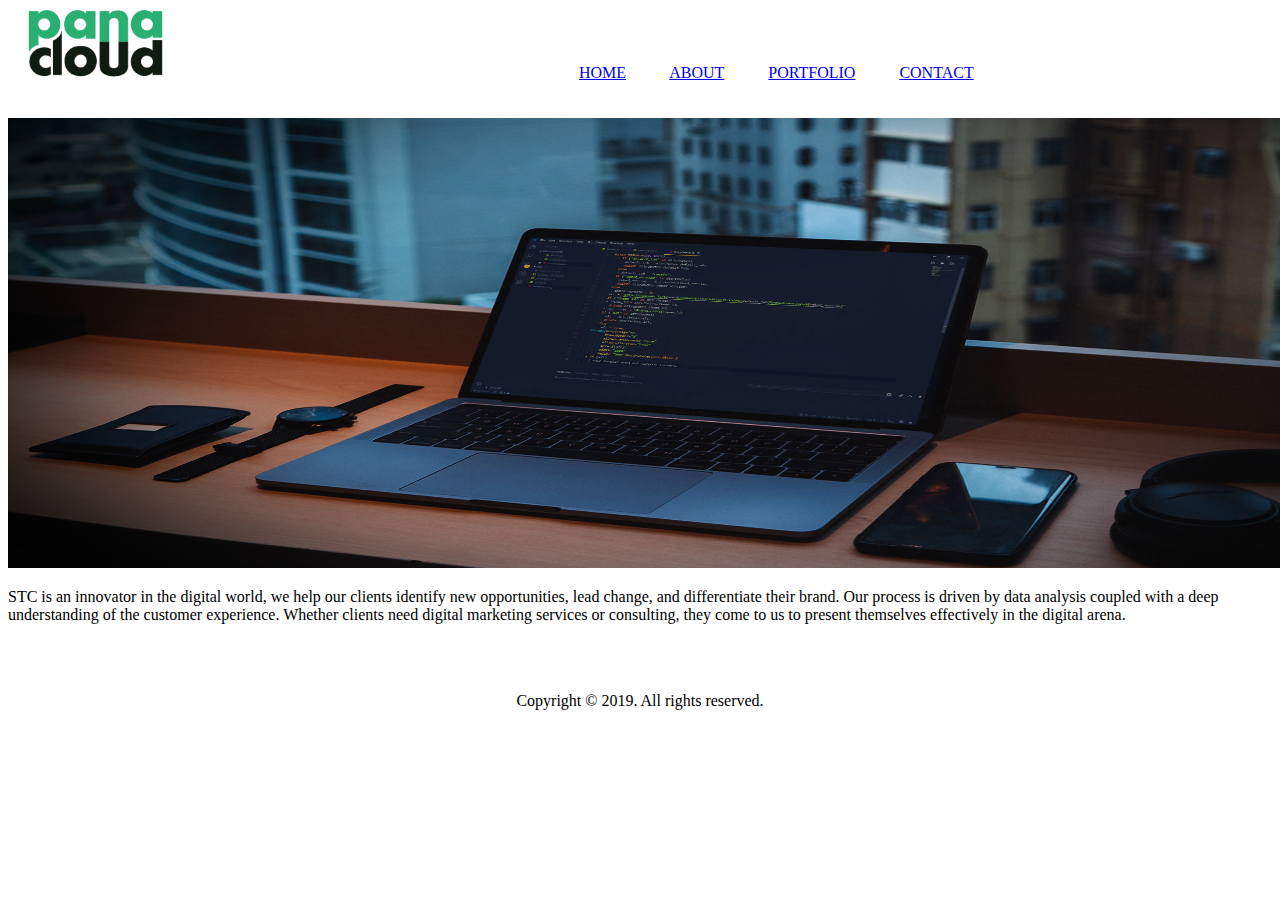
<file: ch_8_Final_Assignment_of_HTML/index.html>
<!DOCTYPE html>
<html lang="en">

<head>
    <meta charset="UTF-8">
    <meta name="viewport" content="width=device-width, initial-scale=1.0">
    <title>Home</title>
</head>

<body>
    <div>
        <span>
            <img src="images/logo.png" alt="pana cloud" height="70px">
        </span>
        <span>
            &nbsp;&nbsp;&nbsp;&nbsp;&nbsp;&nbsp;&nbsp;&nbsp;&nbsp;&nbsp;&nbsp;&nbsp;&nbsp;&nbsp;&nbsp;&nbsp;&nbsp;&nbsp;&nbsp;&nbsp;
            &nbsp;&nbsp;&nbsp;&nbsp;&nbsp;&nbsp;&nbsp;&nbsp;&nbsp;&nbsp;&nbsp;&nbsp;&nbsp;&nbsp;&nbsp;&nbsp;&nbsp;&nbsp;&nbsp;&nbsp;
            &nbsp;&nbsp;&nbsp;&nbsp;&nbsp;&nbsp;&nbsp;&nbsp;&nbsp;&nbsp;&nbsp;&nbsp;&nbsp;&nbsp;&nbsp;&nbsp;&nbsp;&nbsp;&nbsp;&nbsp;
            &nbsp;&nbsp;&nbsp;&nbsp;&nbsp;&nbsp;&nbsp;&nbsp;&nbsp;&nbsp;&nbsp;&nbsp;&nbsp;&nbsp;&nbsp;&nbsp;&nbsp;&nbsp;&nbsp;&nbsp;
            &nbsp;&nbsp;&nbsp;&nbsp;&nbsp;&nbsp;&nbsp;&nbsp;&nbsp;&nbsp;&nbsp;&nbsp;&nbsp;
        </span>
        <span>
            <a href="index.html">HOME</a>&nbsp;&nbsp;&nbsp;&nbsp;&nbsp;&nbsp;&nbsp;&nbsp;&nbsp;&nbsp;
            <a href="pages/about.html">ABOUT</a>&nbsp;&nbsp;&nbsp;&nbsp;&nbsp;&nbsp;&nbsp;&nbsp;&nbsp;&nbsp;
            <a href="pages/portfolio.html">PORTFOLIO</a>&nbsp;&nbsp;&nbsp;&nbsp;&nbsp;&nbsp;&nbsp;&nbsp;&nbsp;&nbsp;
            <a href="pages/contact.html">CONTACT</a>
        </span>
    </div>

    <!--                                                   Content Area                                           -->

    <div>
        <br><br>
        <img src="images/main.jpg" width="1500px" height="450px">
    </div>
    <div>
        <p>
            STC is an innovator in the digital world, we help our clients identify new opportunities, lead change, and differentiate their brand. Our process is driven by data analysis coupled with a deep understanding of the customer experience. Whether clients
            need digital marketing services or consulting, they come to us to present themselves effectively in the digital arena.
        </p>
    </div>

    <!--                                         Footer Area                                -->

    <footer align="center">
        <br><br>
        <p>Copyright &copy; 2019. All rights reserved.</p>
    </footer>
</body>

</html>
</file>
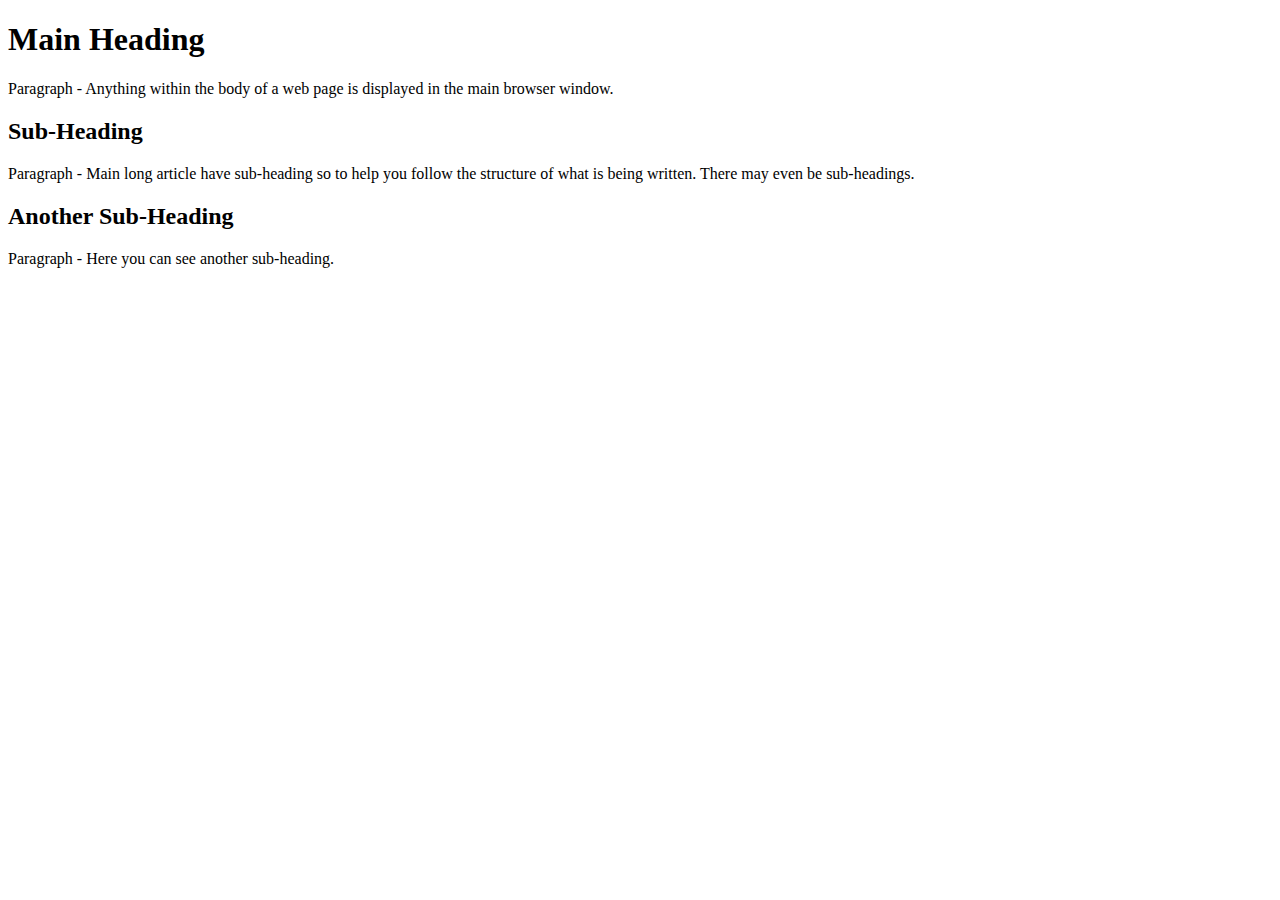
<file: ch_1.html>
<!DOCTYPE html>
<html lang="en">
<head>
    <meta charset="UTF-8">
    <meta name="viewport" content="width=device-width, initial-scale=1.0">
    <title>Chapter 1</title>
</head>
<body>
    <h1> Main Heading</h1>
    <p> Paragraph - Anything within the body of a web page is displayed in the main browser window.</p>
    <h2>Sub-Heading</h2>
    <p>Paragraph - Main long article have sub-heading so to help you follow the structure of what is being written. There
        may even be sub-headings.</p>
    <h2>Another Sub-Heading</h2>
    <p>Paragraph - Here you can see another sub-heading.</p>
</body>
</html>
</file>
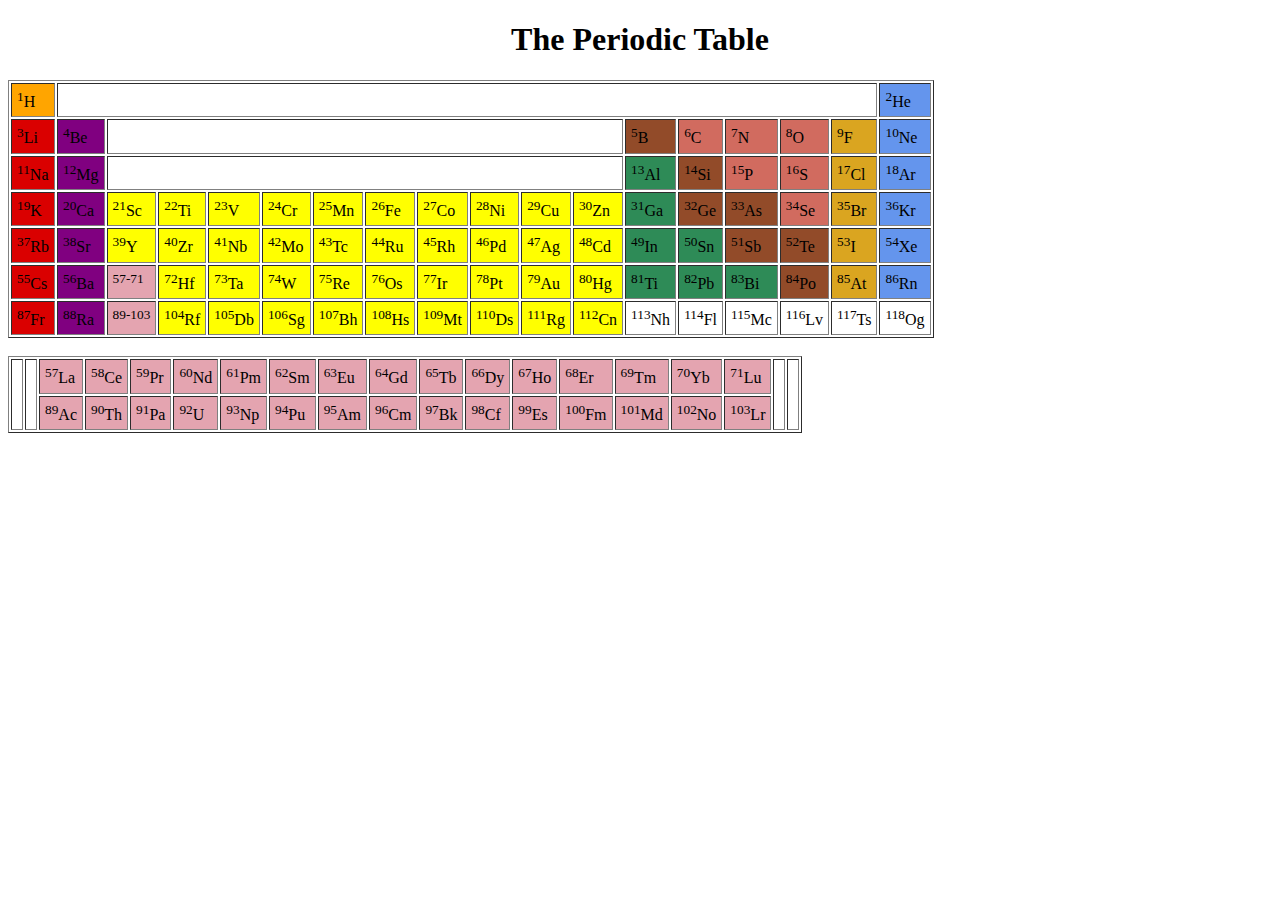
<file: ch_10.html>
<!DOCTYPE html>
<html lang="en">
<head>
    <meta charset="UTF-8">
    <meta name="viewport" content="width=device-width, initial-scale=1.0">
    <title>Assignment 6</title>
</head>
<body>
    <h1 align="center">The Periodic Table</h1>
    <table border="1" cellpadding="5" >
        <tr>
            <td bgcolor="orange"><sup>1</sup>H</td>
            <td colspan="16"></td>
            
            <td bgcolor="#6495ed"><sup>2</sup>He</td>
        </tr>
        <tr>
            <td bgcolor="darkpink"><sup>3</sup>Li</td>
            <td bgcolor="purple"><sup>4</sup>Be</td>
            <td colspan="10"></td>
            
            <td bgcolor="#924b29"><sup>5</sup>B</td>
            <td bgcolor="#d16b5f"><sup>6</sup>C</td>
            <td bgcolor="#d16b5f"><sup>7</sup>N</td>
            <td bgcolor="#d16b5f"><sup>8</sup>O</td>
            <td bgcolor="#daa520"><sup>9</sup>F</td>
            <td bgcolor="#6495ed"><sup>10</sup>Ne</td>
        </tr>
        <tr>
            <td bgcolor="darkpink"><sup>11</sup>Na</td>
            <td bgcolor="purple"><sup>12</sup>Mg</td>
            <td colspan="10"></td>
            
            <td bgcolor="#2e8b57"><sup>13</sup>Al</td>
            <td bgcolor="#924b29"><sup>14</sup>Si</td>
            <td bgcolor="#d16b5f"><sup>15</sup>P</td>
            <td bgcolor="#d16b5f"><sup>16</sup>S</td>
            <td bgcolor="#daa520"><sup>17</sup>Cl</td>
            <td bgcolor="#6495ed"><sup>18</sup>Ar</td>
        </tr>
        <tr>
            <td bgcolor="darkpink"><sup>19</sup>K</td>
            <td bgcolor="purple"><sup>20</sup>Ca</td>
            <td bgcolor="yellow"><sup>21</sup>Sc</td>
            <td bgcolor="yellow"><sup>22</sup>Ti</td>
            <td bgcolor="yellow"><sup>23</sup>V</td>
            <td bgcolor="yellow"><sup>24</sup>Cr</td>
            <td bgcolor="yellow"><sup>25</sup>Mn</td>
            <td bgcolor="yellow"><sup>26</sup>Fe</td>
            <td bgcolor="yellow"><sup>27</sup>Co</td>
            <td bgcolor="yellow"><sup>28</sup>Ni</td>
            <td bgcolor="yellow"><sup>29</sup>Cu</td>
            <td bgcolor="yellow"><sup>30</sup>Zn</td>
            <td bgcolor="#2e8b57"><sup>31</sup>Ga</td>
            <td bgcolor="#924b29"><sup>32</sup>Ge</td>
            <td bgcolor="#924b29"><sup>33</sup>As</td>
            <td bgcolor="#d16b5f"><sup>34</sup>Se</td>
            <td bgcolor="#daa520"><sup>35</sup>Br</td>
            <td bgcolor="#6495ed"><sup>36</sup>Kr</td>
        </tr>
        <tr>
            <td bgcolor="darkpink"><sup>37</sup>Rb</td>
            <td bgcolor="purple"><sup>38</sup>Sr</td>
            <td bgcolor="yellow"><sup>39</sup>Y</td>
            <td bgcolor="yellow"><sup>40</sup>Zr</td>
            <td bgcolor="yellow"><sup>41</sup>Nb</td>
            <td bgcolor="yellow"><sup>42</sup>Mo</td>
            <td bgcolor="yellow"><sup>43</sup>Tc</td>
            <td bgcolor="yellow"><sup>44</sup>Ru</td>
            <td bgcolor="yellow"><sup>45</sup>Rh</td>
            <td bgcolor="yellow"><sup>46</sup>Pd</td>
            <td bgcolor="yellow"><sup>47</sup>Ag</td>
            <td bgcolor="yellow"><sup>48</sup>Cd</td>
            <td bgcolor="#2e8b57"><sup>49</sup>In</td>
            <td bgcolor="#2e8b57"><sup>50</sup>Sn</td>
            <td bgcolor="#924b29"><sup>51</sup>Sb</td>
            <td bgcolor="#924b29"><sup>52</sup>Te</td>
            <td bgcolor="#daa520"><sup>53</sup>I</td>
            <td bgcolor="#6495ed"><sup>54</sup>Xe</td>
        </tr>
        <tr>
            <td bgcolor="darkpink"><sup>55</sup>Cs</td>
            <td bgcolor="purple"><sup>56</sup>Ba</td>
            <td bgcolor="#e4a4b0"><sup>57-71</sup></td>
            <td bgcolor="yellow"><sup>72</sup>Hf</td>
            <td bgcolor="yellow"><sup>73</sup>Ta</td>
            <td bgcolor="yellow"><sup>74</sup>W</td>
            <td bgcolor="yellow"><sup>75</sup>Re</td>
            <td bgcolor="yellow"><sup>76</sup>Os</td>
            <td bgcolor="yellow"><sup>77</sup>Ir</td>
            <td bgcolor="yellow"><sup>78</sup>Pt</td>
            <td bgcolor="yellow"><sup>79</sup>Au</td>
            <td bgcolor="yellow"><sup>80</sup>Hg</td>
            <td bgcolor="#2e8b57"><sup>81</sup>Ti</td>
            <td bgcolor="#2e8b57"><sup>82</sup>Pb</td>
            <td bgcolor="#2e8b57"><sup>83</sup>Bi</td>
            <td bgcolor="#924b29"><sup>84</sup>Po</td>
            <td bgcolor="#daa520"><sup>85</sup>At</td>
            <td bgcolor="#6495ed"><sup>86</sup>Rn</td>
        </tr>
        <tr>
            <td bgcolor="darkpink"><sup>87</sup>Fr</td>
            <td bgcolor="purple"><sup>88</sup>Ra</td>
            <td bgcolor="#e4a4b0"><sup>89-103</sup></td>
            <td bgcolor="yellow"><sup>104</sup>Rf</td>
            <td bgcolor="yellow"><sup>105</sup>Db</td>
            <td bgcolor="yellow"><sup>106</sup>Sg</td>
            <td bgcolor="yellow"><sup>107</sup>Bh</td>
            <td bgcolor="yellow"><sup>108</sup>Hs</td>
            <td bgcolor="yellow"><sup>109</sup>Mt</td>
            <td bgcolor="yellow"><sup>110</sup>Ds</td>
            <td bgcolor="yellow"><sup>111</sup>Rg</td>
            <td bgcolor="yellow"><sup>112</sup>Cn</td>
            <td><sup>113</sup>Nh</td>
            <td><sup>114</sup>Fl</td>
            <td><sup>115</sup>Mc</td>
            <td><sup>116</sup>Lv</td>
            <td><sup>117</sup>Ts</td>
            <td><sup>118</sup>Og</td>
        </tr>
    </table>
    <br/>
    <table border="1" cellpadding="5">
        <tr>
            <td rowspan="2"></td>
            <td rowspan="2"></td>
            <td bgcolor="#e4a4b0"><sup>57</sup>La</td>
            <td bgcolor="#e4a4b0"><sup>58</sup>Ce</td>
            <td bgcolor="#e4a4b0"><sup>59</sup>Pr</td>
            <td bgcolor="#e4a4b0"><sup>60</sup>Nd</td>
            <td bgcolor="#e4a4b0"><sup>61</sup>Pm</td>
            <td bgcolor="#e4a4b0"><sup>62</sup>Sm</td>
            <td bgcolor="#e4a4b0"><sup>63</sup>Eu</td>
            <td bgcolor="#e4a4b0"><sup>64</sup>Gd</td>
            <td bgcolor="#e4a4b0"><sup>65</sup>Tb</td>
            <td bgcolor="#e4a4b0"><sup>66</sup>Dy</td>
            <td bgcolor="#e4a4b0"><sup>67</sup>Ho</td>
            <td bgcolor="#e4a4b0"><sup>68</sup>Er</td>
            <td bgcolor="#e4a4b0"><sup>69</sup>Tm</td>
            <td bgcolor="#e4a4b0"><sup>70</sup>Yb</td>
            <td bgcolor="#e4a4b0"><sup>71</sup>Lu</td>
            <td rowspan="2"></td>
            <td rowspan="2"></td>
        </tr>
        <tr>
            <td bgcolor="#e4a4b0"><sup>89</sup>Ac</td>
            <td bgcolor="#e4a4b0"><sup>90</sup>Th</td>
            <td bgcolor="#e4a4b0"><sup>91</sup>Pa</td>
            <td bgcolor="#e4a4b0"><sup>92</sup>U</td>
            <td bgcolor="#e4a4b0"><sup>93</sup>Np</td>
            <td bgcolor="#e4a4b0"><sup>94</sup>Pu</td>
            <td bgcolor="#e4a4b0"><sup>95</sup>Am</td>
            <td bgcolor="#e4a4b0"><sup>96</sup>Cm</td>
            <td bgcolor="#e4a4b0"><sup>97</sup>Bk</td>
            <td bgcolor="#e4a4b0"><sup>98</sup>Cf</td>
            <td bgcolor="#e4a4b0"><sup>99</sup>Es</td>
            <td bgcolor="#e4a4b0"><sup>100</sup>Fm</td>
            <td bgcolor="#e4a4b0"><sup>101</sup>Md</td>
            <td bgcolor="#e4a4b0"><sup>102</sup>No</td>
            <td bgcolor="#e4a4b0"><sup>103</sup>Lr</td>
            
        </tr>
    </table>
</body>
</html>
</file>
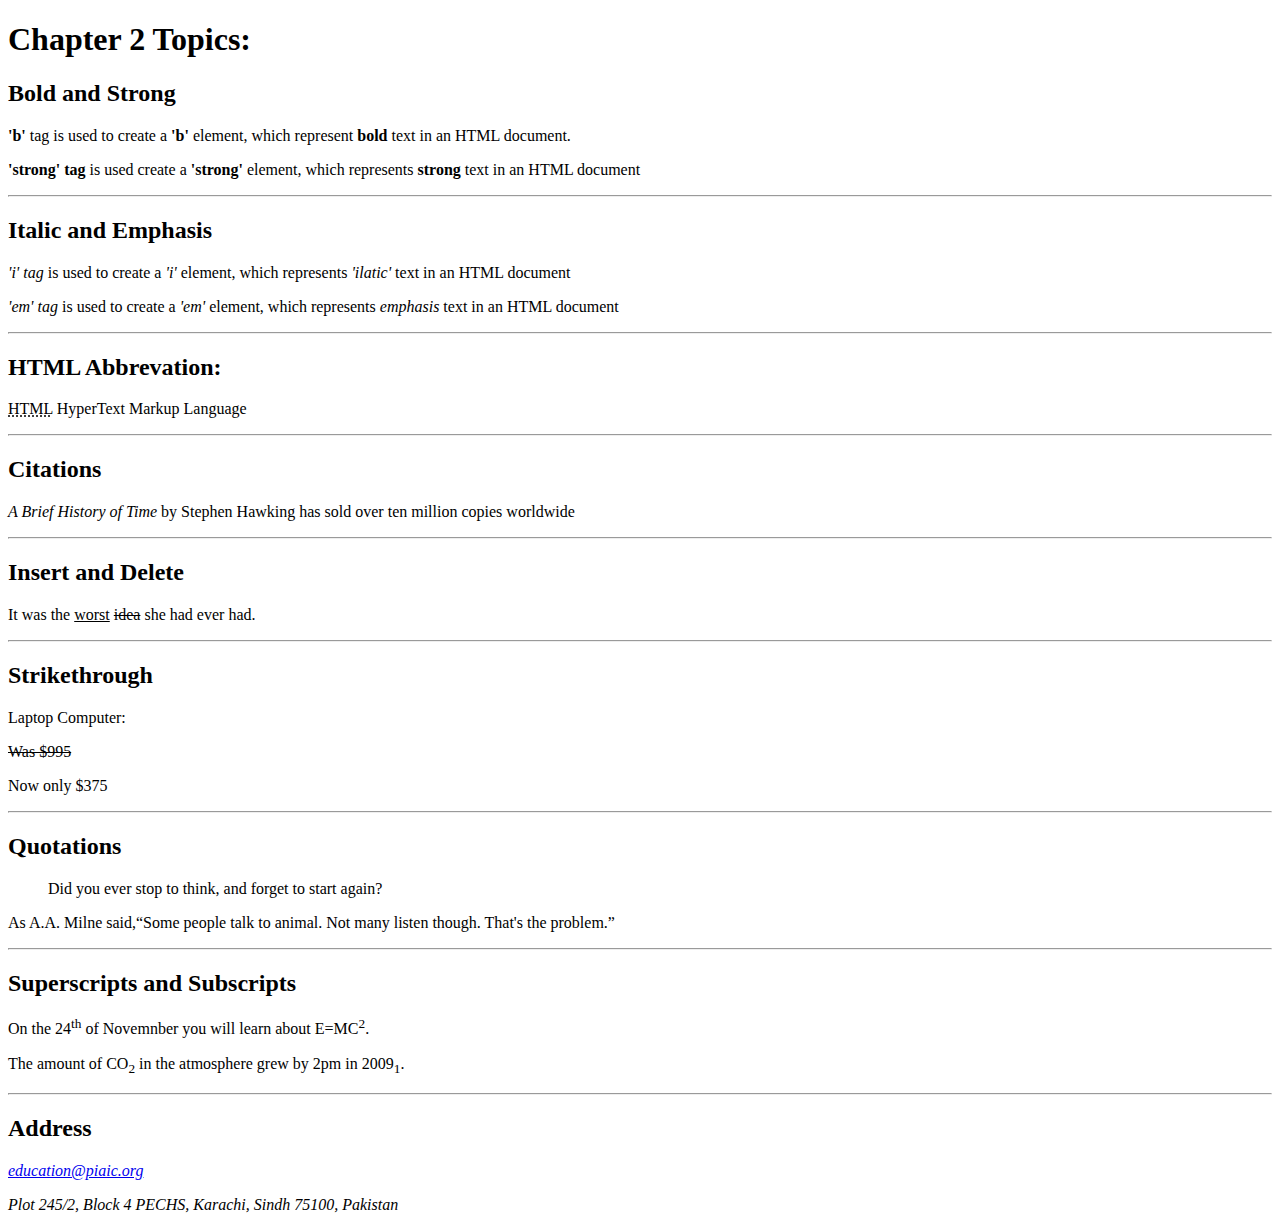
<file: ch_2.html>
<!DOCTYPE html>
<html lang="en">
<head>
    <meta charset="UTF-8">
    <meta name="viewport" content="width=device-width, initial-scale=1.0">
    <title>Document</title>
</head>
<body>
    <h1>Chapter 2 Topics:</h1>
    <h2>Bold and Strong</h2>
    <p><b>'b'</b> tag is used to create a <b>'b'</b> element, which represent <b>bold</b> text in an HTML document. </p>
    <p><strong>'strong' tag</strong> is used create a <strong>'strong'</strong> element, which represents <strong>strong</strong> text in an HTML document</p>
    <hr>
    <h2>Italic and Emphasis</h2>
    <p><i>'i' tag</i> is used to create a <i>'i'</i> element, which represents <i>'ilatic'</i> text in an HTML document</p>
    <p><em>'em' tag</em> is used to create a <em>'em'</em> element, which represents <em>emphasis</em> text in an HTML document</p>
    <hr>
    <h2>HTML Abbrevation:</h2>
    <p><abbr title="HyperText Markup Language">HTML</abbr> HyperText Markup Language</p>
    <hr>
    <h2>Citations</h2>
    <p><cite>A Brief History of Time</cite> by Stephen Hawking has sold over ten million copies worldwide</p>
    <hr>
    <h2>Insert and Delete</h2>
    <p>It was the <ins>worst</ins> <del>idea</del> she had ever had.</p>
    <hr>
    <h2>Strikethrough</h2>
    <p>Laptop Computer:</p>
    <p><s>Was $995</s></p>
    <p>Now only $375</p>
    <hr>
    <h2>Quotations</h2>
    <blockquote><p>Did you ever stop to think, and forget to start again?</p></blockquote>
    <p>As A.A. Milne said,<q>Some people talk to animal. Not many listen though. That's the problem.</q></p>
    <hr>
    <h2>Superscripts and Subscripts</h2>
    <p>On the 24<sup>th</sup> of Novemnber you will learn about E=MC<sup>2</sup>.</p>
    <p>The amount of CO<sub>2</sub> in the atmosphere grew by 2pm in 2009<sub>1</sub>.</p>
    <hr>
    <h2>Address</h2>
    <address><a href="mailto:education@piaic.org">education@piaic.org</a>
    <p>Plot 245/2, Block 4 PECHS, Karachi, Sindh 75100, Pakistan</p>
    </address> 
</body>
</html>
</file>
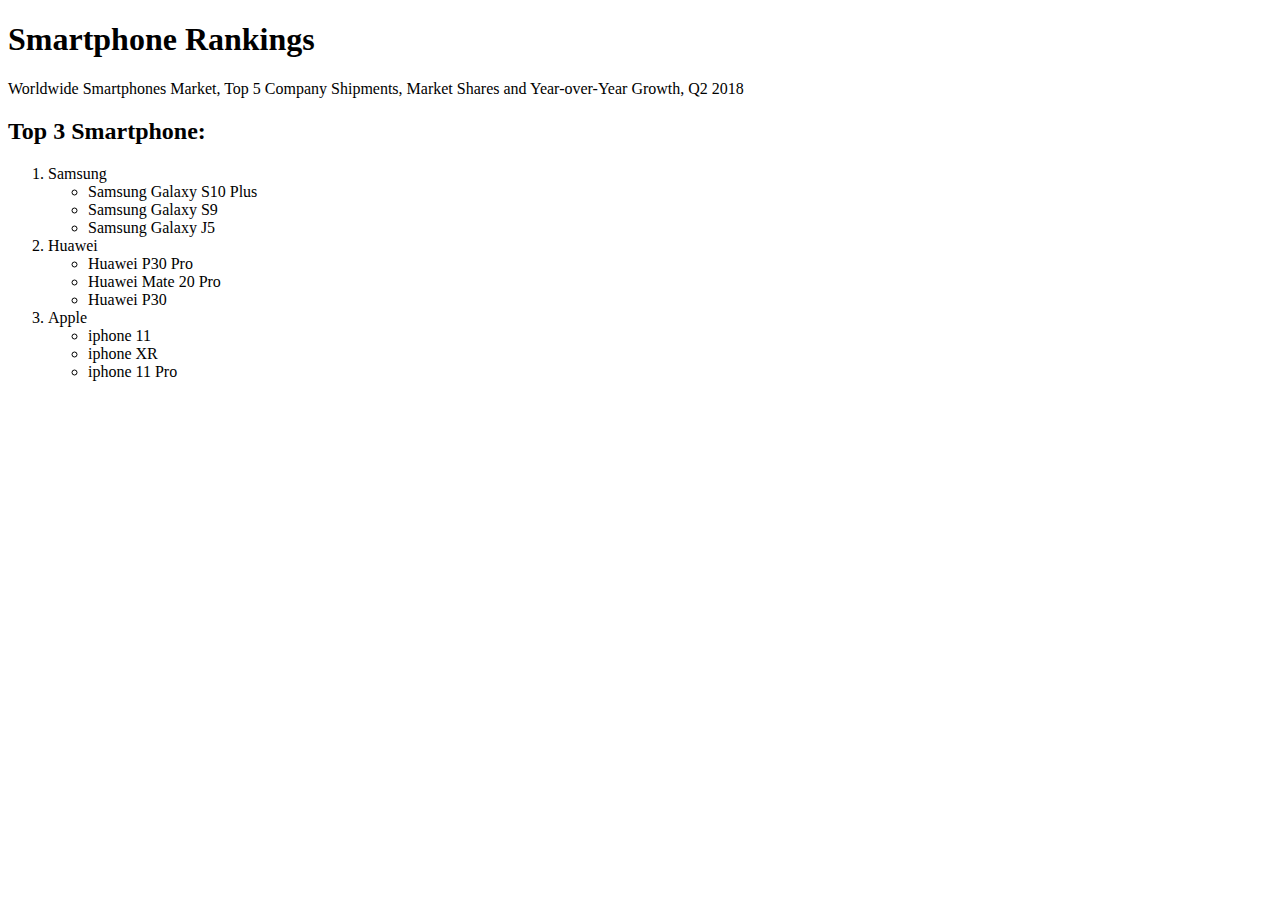
<file: ch_3.html>
<!DOCTYPE html>
<html lang="en">
<head>
    <meta charset="UTF-8">
    <meta name="viewport" content="width=device-width, initial-scale=1.0">
    <title>ch_3</title>
</head>
<body>
    <h1>Smartphone Rankings</h1>
    <p>Worldwide Smartphones Market, Top 5 Company Shipments, Market Shares and Year-over-Year Growth, Q2 2018</p>
    <h2>Top 3 Smartphone:</h2>
    <ol>
        <li>Samsung</li>
        <ul>
            <li>Samsung Galaxy S10 Plus</li>
            <li>Samsung Galaxy S9</li>
            <li>Samsung Galaxy J5</li>
        </ul>
        <li>Huawei</li>
        <ul>
            <li>Huawei P30 Pro</li>
            <li>Huawei Mate 20 Pro</li>
            <li>Huawei P30</li>
        </ul>
        <li>Apple</li>
        <ul>
            <li>iphone 11</li>
            <li>iphone XR</li>
            <li>iphone 11 Pro</li>
        </ul>
    </ol>
</body>
</html>
</file>
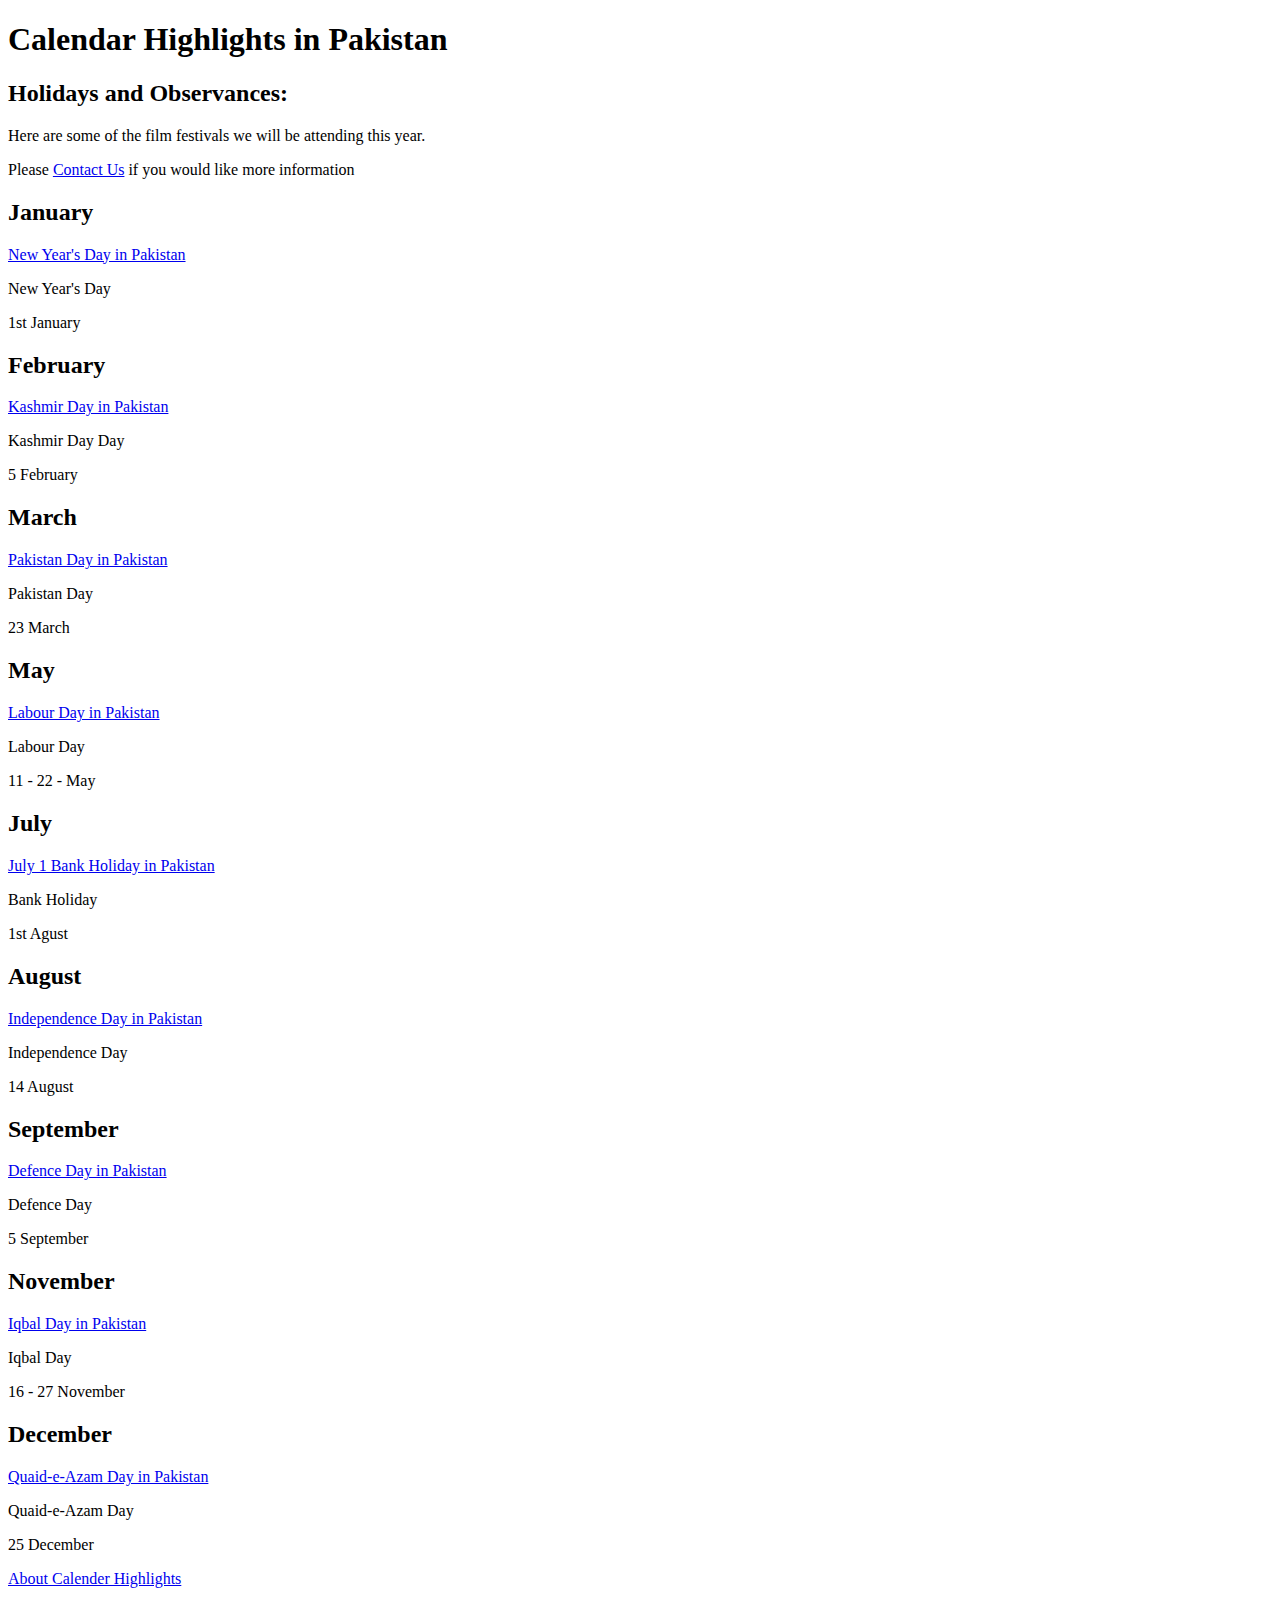
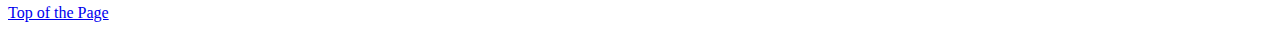
<file: ch_4.html>
<!DOCTYPE html>
<html lang="en">
<head>
    <meta charset="UTF-8">
    <meta name="viewport" content="width=device-width, initial-scale=1.0">
    <title>ch_4 (a)</title>
</head>
<body>
    <h1 id="top">Calendar Highlights in Pakistan</h1>
    <h2>Holidays and Observances:</h2>
    <p>Here are some of the film festivals we will be attending this year.</p>
    <p>Please <a href="cont_ass_4.html" target="_blank">Contact Us</a> if you would like more information</p>

    <h2>January</h2>
    <p><a href="https://www.timeanddate.com/holidays/pakistan/new-year-day" target="_blank">New Year's Day in Pakistan</a></p>
    <p>New Year's Day</p>
    <p>1st January</p>

    <h2>February</h2>
    <p><a href="https://www.timeanddate.com/holidays/pakistan/kashmir-day" target="_blank">Kashmir Day in Pakistan</a></p>
    <p>Kashmir Day Day</p>
    <p>5 February</p>

    <h2>March</h2>
    <p><a href="https://en.wikipedia.org/wiki/Pakistan_Day" target="_blank">Pakistan Day in Pakistan</a></p>
    <p>Pakistan Day</p>
    <p>23 March</p>

    <h2>May</h2>
    <p><a href="https://www.timeanddate.com/holidays/pakistan/labour-day" target="_blank">Labour Day in Pakistan</a></p>
    <p>Labour Day</p>
    <p>11 - 22 - May</p>

    <h2>July</h2>
    <p><a href="https://www.officeholidays.com/holidays/pakistan/pakistan-bank-holiday" target="_blank">July 1 Bank Holiday in Pakistan</a></p>
    <p>Bank Holiday</p>
    <p>1st Agust</p>

    <h2>August</h2>
    <p><a href="https://en.wikipedia.org/wiki/Independence_Day_(Pakistan)" target="_blank">Independence Day in Pakistan</a></p>
    <p>Independence Day</p>
    <p>14 August</p>

    <h2>September</h2>
    <p><a href="https://en.wikipedia.org/wiki/Defence_Day" target="_blank">Defence Day in Pakistan</a></p>
    <p>Defence Day</p>
    <p>5 September</p>

    <h2>November</h2>
    <p><a href="https://en.wikipedia.org/wiki/Iqbal_Day" target="_blank">Iqbal Day in Pakistan</a></p>
    <p>Iqbal Day</p>
    <p>16 - 27 November</p>

    <h2>December</h2>
    <p><a href="https://en.wikipedia.org/wiki/Jinnah%27s_Birthday" target="_blank">Quaid-e-Azam Day in Pakistan</a></p>
    <p>Quaid-e-Azam Day</p>
    <p>25 December</p>

    <p><a href="about_ass4.html"> About Calender Highlights</a></p>
    <p> <a href="#top">Top of the Page</a></p>
</body>
</html>
</file>
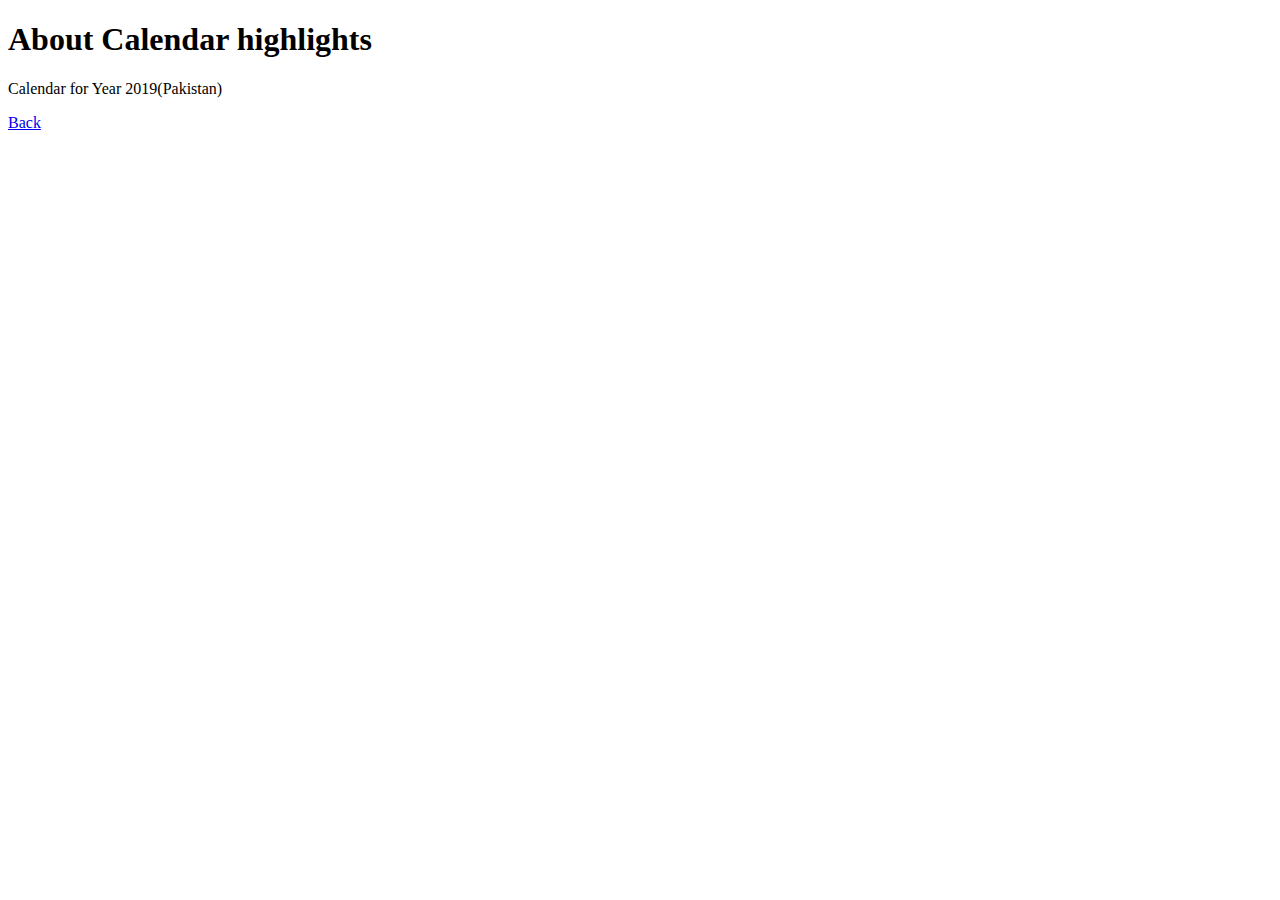
<file: ch_4b.html>
<!DOCTYPE html>
<html lang="en">
<head>
    <meta charset="UTF-8">
    <meta name="viewport" content="width=device-width, initial-scale=1.0">
    <title>Document</title>
</head>
<body>
    <h1>About Calendar highlights</h1>
	<p>Calendar for Year 2019(Pakistan)</p>
    <li><a href="./ch_4.html">Back</a></li>
    
</body>
</html>
</file>
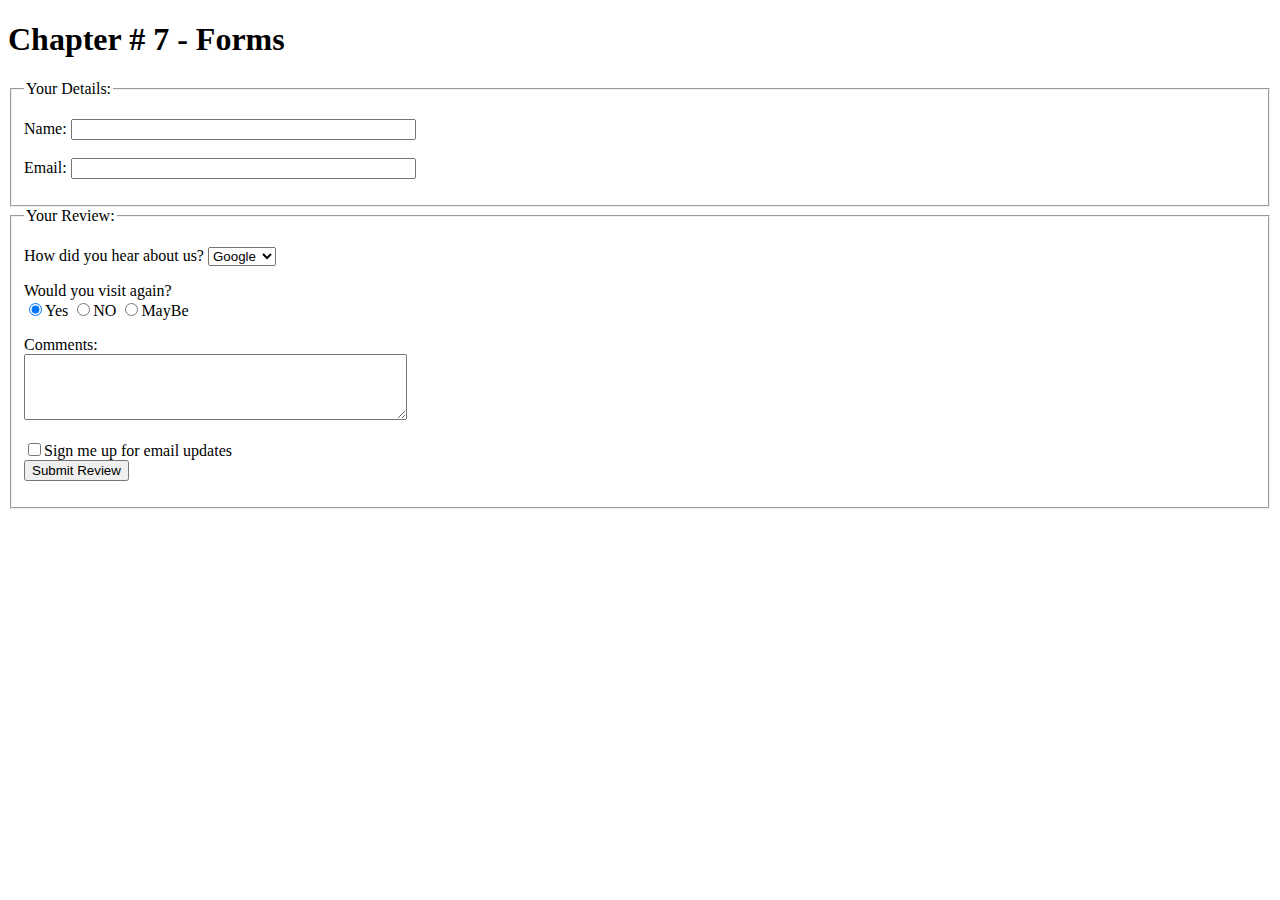
<file: ch_7.html>
<!DOCTYPE html>
<html lang="en">

<head>
    <meta charset="UTF-8">
    <meta name="viewport" content="width=device-width, initial-scale=1.0">
    <title>Assignment 7</title>
</head>

<body>
    <h1>Chapter # 7 - Forms</h1>
    <form method="post" action="thanks.html">
        <fieldset>
            <legend>Your Details:</legend>
            <p>
                Name:
                <input type="text" name="Username" size="40" maxlength="20" required>
                <br>
                <br>Email:
                <input type="email" name="Email" size="40" maxlength="30" required>
            </p>
        </fieldset>
        <fieldset>
            <legend>Your Review:</legend>
            <p>
                How did you hear about us?
                <select name="Source">
                    <option value="Google">Google</option>
                    <option value="FireFox">FireFox</option>
                    <option value="Edge">Edge</option>
                </select>
            </p>
            <p>
                Would you visit again?
                <br>
                <label>
                    <input type="radio" name="Choice" value="Yes" checked>Yes
                </label>
                <label>
                    <input type="radio" name="Choice" value="No">NO
                </label>
                <label>
                    <input type="radio" name="Choice" value="MayBe">MayBe
                </label>
            </p>
            <p>
                Comments:
                <br>
                <textarea cols="45" rows="4" required></textarea>
            </p>
            <p>
                <input type="checkbox">Sign me up for email updates
                <br>
                <input type="submit" value="Submit Review">
            </p>
        </fieldset>
    </form>
</body>

</html>
</file>
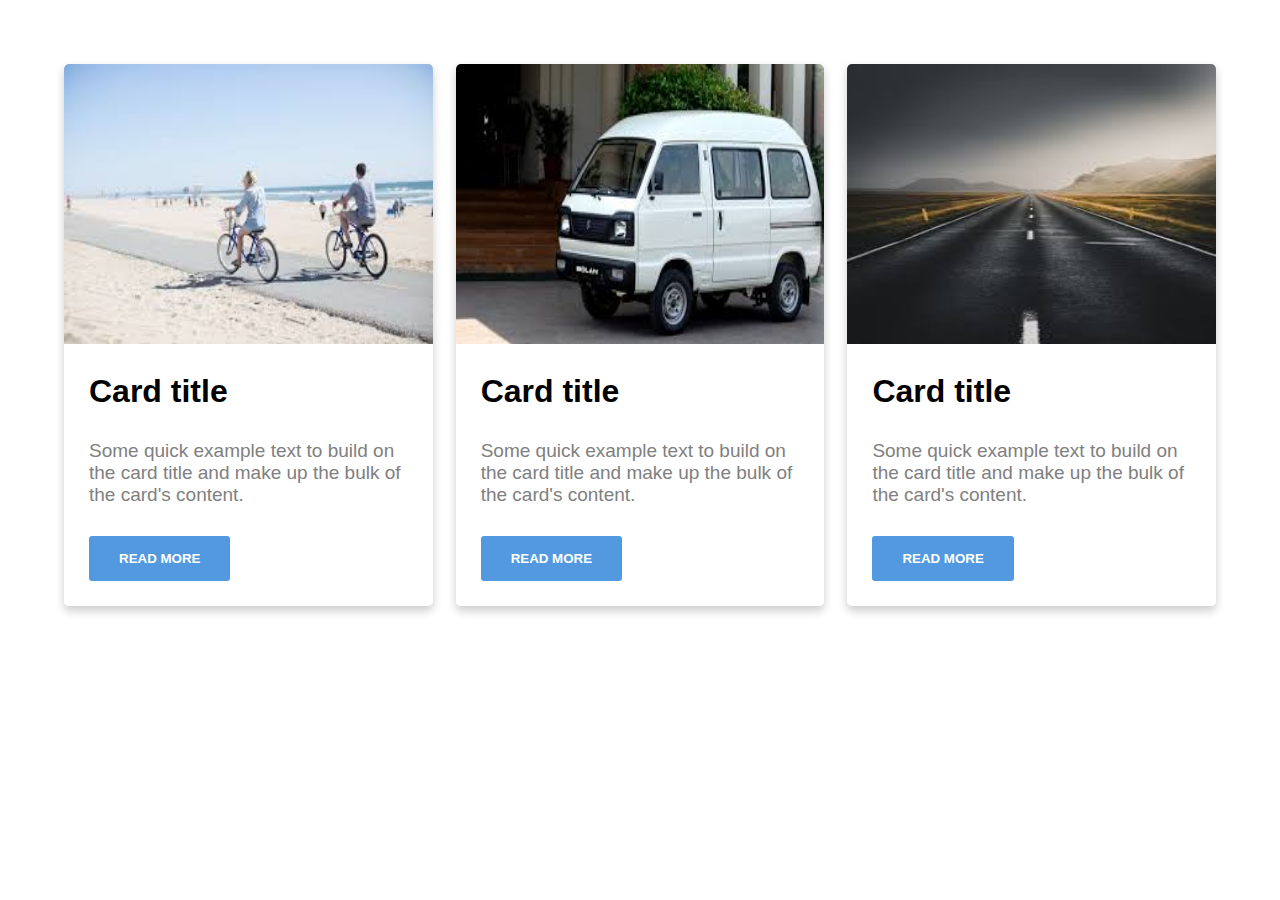
<file: ch_13/ch_13.html>
<!DOCTYPE html>
<html lang="en">

<head>
    <meta charset="UTF-8">
    <meta name="viewport" content="width=device-width, initial-scale=1.0">
    <link rel="stylesheet" href="style.css">
    <title>CSS Assignment</title>
</head>

<body>
    <div class="maindiv">
        <div class="l-div">
            <img class="pic" src="1.jpg">
            <div class="inner">
                <h1>
                    Card title
                </h1>
                <p>
                    Some quick example text to build on the card title and make up the bulk of the card's content.
                </p>
                <button class="btn">
                    <strong>Read More</strong>
                </button>
            </div>
        </div>
        <div class="m-div">
            <img class="pic" src="2.jpg">
            <div class="inner">
                <h1>
                    Card title
                </h1>
                <p>
                    Some quick example text to build on the card title and make up the bulk of the card's content.
                </p>
                <button class="btn">
                    <strong>Read More</strong>
                </button>
            </div>
        </div>
        <div class="r-div">
            <img class="pic" src="3.jpg">
            <div class="inner">
                <h1>
                    Card title
                </h1>
                <p>
                    Some quick example text to build on the card title and make up the bulk of the card's content.
                </p>
                <button class="btn">
                    <strong>Read More</strong>
                </button>
            </div>
        </div>
    </div>
</body>

</html>
</file>
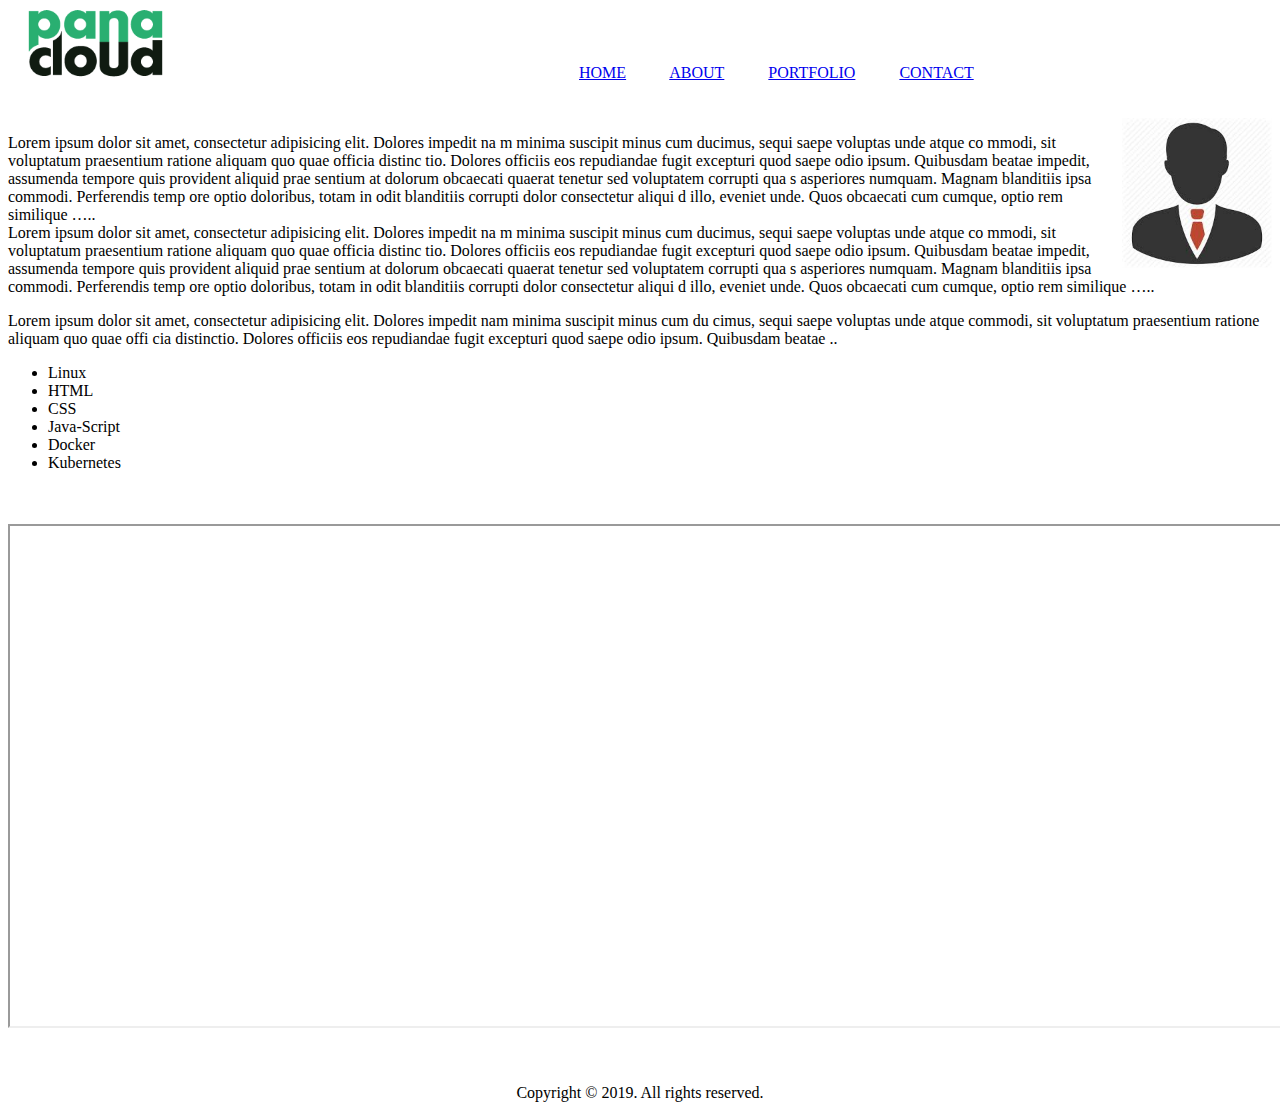
<file: ch_8_Final_Assignment_of_HTML/pages/about.html>
<!DOCTYPE html>
<html lang="en">

<head>
    <meta charset="UTF-8">
    <meta name="viewport" content="width=device-width, initial-scale=1.0">
    <title>About</title>
</head>

<body>
    <div>
        <span>
            <img src="../images/logo.png" alt="pana cloud" height="70px">
        </span>
        <span>
            &nbsp;&nbsp;&nbsp;&nbsp;&nbsp;&nbsp;&nbsp;&nbsp;&nbsp;&nbsp;&nbsp;&nbsp;&nbsp;&nbsp;&nbsp;&nbsp;&nbsp;&nbsp;&nbsp;&nbsp;
            &nbsp;&nbsp;&nbsp;&nbsp;&nbsp;&nbsp;&nbsp;&nbsp;&nbsp;&nbsp;&nbsp;&nbsp;&nbsp;&nbsp;&nbsp;&nbsp;&nbsp;&nbsp;&nbsp;&nbsp;
            &nbsp;&nbsp;&nbsp;&nbsp;&nbsp;&nbsp;&nbsp;&nbsp;&nbsp;&nbsp;&nbsp;&nbsp;&nbsp;&nbsp;&nbsp;&nbsp;&nbsp;&nbsp;&nbsp;&nbsp;
            &nbsp;&nbsp;&nbsp;&nbsp;&nbsp;&nbsp;&nbsp;&nbsp;&nbsp;&nbsp;&nbsp;&nbsp;&nbsp;&nbsp;&nbsp;&nbsp;&nbsp;&nbsp;&nbsp;&nbsp;
            &nbsp;&nbsp;&nbsp;&nbsp;&nbsp;&nbsp;&nbsp;&nbsp;&nbsp;&nbsp;&nbsp;&nbsp;&nbsp;
        </span>
        <span>
            <a href="../index.html">HOME</a>&nbsp;&nbsp;&nbsp;&nbsp;&nbsp;&nbsp;&nbsp;&nbsp;&nbsp;&nbsp;
            <a href="about.html">ABOUT</a>&nbsp;&nbsp;&nbsp;&nbsp;&nbsp;&nbsp;&nbsp;&nbsp;&nbsp;&nbsp;
            <a href="portfolio.html">PORTFOLIO</a>&nbsp;&nbsp;&nbsp;&nbsp;&nbsp;&nbsp;&nbsp;&nbsp;&nbsp;&nbsp;
            <a href="contact.html">CONTACT</a>
        </span>
    </div>

    <!--                                                   Content Area                                           -->

    <div>
        <br><br>
        <img src="../images/profile.jfif" alt="profile img" width="150" height="150" align="right">
        <p>
            Lorem ipsum dolor sit amet, consectetur adipisicing elit. Dolores impedit na m minima suscipit minus cum ducimus, sequi saepe voluptas unde atque co mmodi, sit voluptatum praesentium ratione aliquam quo quae officia distinc tio. Dolores officiis eos repudiandae
            fugit excepturi quod saepe odio ipsum. Quibusdam beatae impedit, assumenda tempore quis provident aliquid prae sentium at dolorum obcaecati quaerat tenetur sed voluptatem corrupti qua s asperiores numquam. Magnam blanditiis ipsa commodi. Perferendis
            temp ore optio doloribus, totam in odit blanditiis corrupti dolor consectetur aliqui d illo, eveniet unde. Quos obcaecati cum cumque, optio rem similique …..
            <br> Lorem ipsum dolor sit amet, consectetur adipisicing elit. Dolores impedit na m minima suscipit minus cum ducimus, sequi saepe voluptas unde atque co mmodi, sit voluptatum praesentium ratione aliquam quo quae officia distinc tio. Dolores
            officiis eos repudiandae fugit excepturi quod saepe odio ipsum. Quibusdam beatae impedit, assumenda tempore quis provident aliquid prae sentium at dolorum obcaecati quaerat tenetur sed voluptatem corrupti qua s asperiores numquam. Magnam blanditiis
            ipsa commodi. Perferendis temp ore optio doloribus, totam in odit blanditiis corrupti dolor consectetur aliqui d illo, eveniet unde. Quos obcaecati cum cumque, optio rem similique …..
        </p>
        <p>
            Lorem ipsum dolor sit amet, consectetur adipisicing elit. Dolores impedit nam minima suscipit minus cum du cimus, sequi saepe voluptas unde atque commodi, sit voluptatum praesentium ratione aliquam quo quae offi cia distinctio. Dolores officiis eos repudiandae
            fugit excepturi quod saepe odio ipsum. Quibusdam beatae ..
        </p>
        <ul>
            <li>Linux</li>
            <li>HTML</li>
            <li>CSS</li>
            <li>Java-Script</li>
            <li>Docker</li>
            <li>Kubernetes</li>
        </ul>
    </div>
    <br><br>
    <iframe src="https://youtu.be/bWPMSSsVdPk" height="500" width="1500"></iframe>

    <!--                                         Footer Area                                -->

    <footer align="center">
        <br><br>
        <p>Copyright &copy; 2019. All rights reserved.</p>
    </footer>
</body>

</html>
</file>
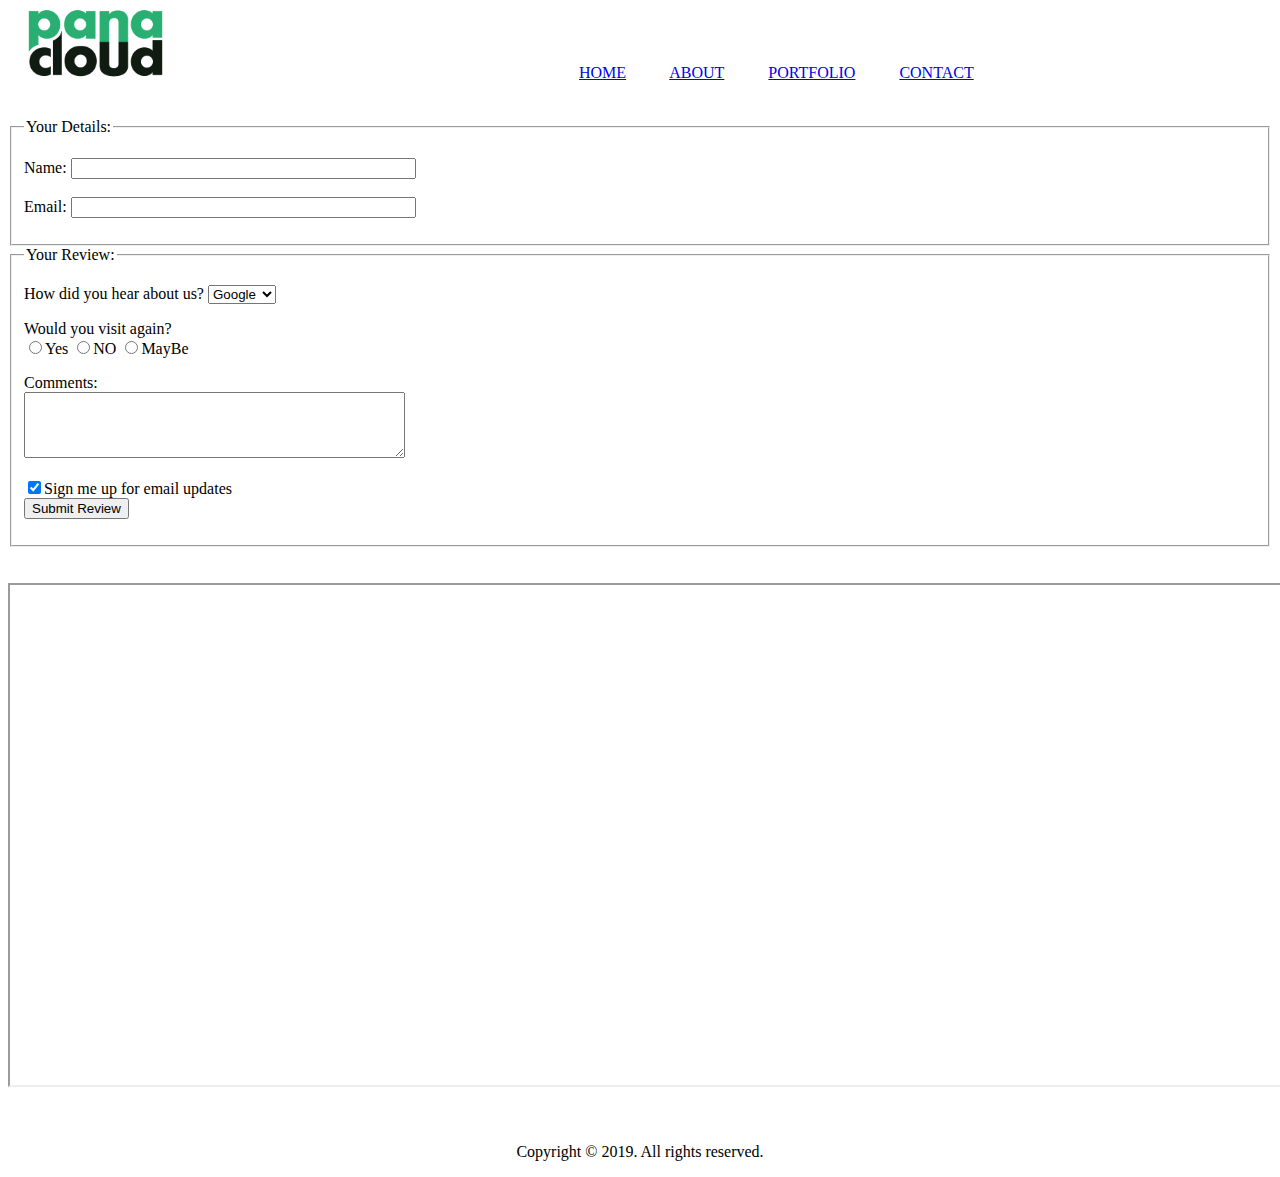
<file: ch_8_Final_Assignment_of_HTML/pages/contact.html>
<!DOCTYPE html>
<html lang="en">

<head>
    <meta charset="UTF-8">
    <meta name="viewport" content="width=device-width, initial-scale=1.0">
    <title>Contact</title>
</head>

<body>
    <div>
        <span>
            <img src="../images/logo.png" alt="pana cloud" height="70px">
        </span>
        <span>
            &nbsp;&nbsp;&nbsp;&nbsp;&nbsp;&nbsp;&nbsp;&nbsp;&nbsp;&nbsp;&nbsp;&nbsp;&nbsp;&nbsp;&nbsp;&nbsp;&nbsp;&nbsp;&nbsp;&nbsp;
            &nbsp;&nbsp;&nbsp;&nbsp;&nbsp;&nbsp;&nbsp;&nbsp;&nbsp;&nbsp;&nbsp;&nbsp;&nbsp;&nbsp;&nbsp;&nbsp;&nbsp;&nbsp;&nbsp;&nbsp;
            &nbsp;&nbsp;&nbsp;&nbsp;&nbsp;&nbsp;&nbsp;&nbsp;&nbsp;&nbsp;&nbsp;&nbsp;&nbsp;&nbsp;&nbsp;&nbsp;&nbsp;&nbsp;&nbsp;&nbsp;
            &nbsp;&nbsp;&nbsp;&nbsp;&nbsp;&nbsp;&nbsp;&nbsp;&nbsp;&nbsp;&nbsp;&nbsp;&nbsp;&nbsp;&nbsp;&nbsp;&nbsp;&nbsp;&nbsp;&nbsp;
            &nbsp;&nbsp;&nbsp;&nbsp;&nbsp;&nbsp;&nbsp;&nbsp;&nbsp;&nbsp;&nbsp;&nbsp;&nbsp;
        </span>
        <span>
            <a href="../index.html">HOME</a>&nbsp;&nbsp;&nbsp;&nbsp;&nbsp;&nbsp;&nbsp;&nbsp;&nbsp;&nbsp;
            <a href="about.html">ABOUT</a>&nbsp;&nbsp;&nbsp;&nbsp;&nbsp;&nbsp;&nbsp;&nbsp;&nbsp;&nbsp;
            <a href="portfolio.html">PORTFOLIO</a>&nbsp;&nbsp;&nbsp;&nbsp;&nbsp;&nbsp;&nbsp;&nbsp;&nbsp;&nbsp;
            <a href="contact.html">CONTACT</a>
        </span>
    </div>

    <!--                                                   Content Area                                           -->

    <br><br>
    <div>
        <form method="post" action="thanks.html">
            <fieldset>
                <legend>Your Details:</legend>
                <p>
                    Name:
                    <input type="text" name="Username" size="40" maxlength="20" required>
                    <br>
                    <br>Email:
                    <input type="email" name="Email" size="40" maxlength="30" required>
                </p>
            </fieldset>
            <fieldset>
                <legend>Your Review:</legend>
                <p>
                    How did you hear about us?
                    <select name="Source">
                        <option value="Google">Google</option>
                        <option value="FireFox">FireFox</option>
                        <option value="Edge">Edge</option>
                    </select>
                </p>
                <p>
                    Would you visit again?
                    <br>
                    <label>
                        <input type="radio" name="Choice" value="Yes">Yes
                    </label>
                    <label>
                        <input type="radio" name="Choice" value="No">NO
                    </label>
                    <label>
                        <input type="radio" name="Choice" value="MayBe">MayBe
                    </label>
                </p>
                <p>
                    Comments:
                    <br>
                    <textarea cols="45" rows="4" required></textarea>
                </p>
                <p>
                    <input type="checkbox" checked>Sign me up for email updates
                    <br>
                    <input type="submit" value="Submit Review">
                </p>
            </fieldset>
        </form>
    </div>
    <br><br>
    <iframe src="https://maps.google.co.uk/maps?q=moma+new+york&amp;output=embed" width="1500" height="500"></iframe>

    <!--                                         Footer Area                                -->

    <footer align="center">
        <br><br>
        <p>Copyright &copy; 2019. All rights reserved.</p>
    </footer>
</body>

</html>
</file>
<file: ch_13/style.css>
* {
    margin: 0;
    padding: 0;
}

.maindiv {
    width: 90%;
    margin: auto;
    background-color: aquamarine;
    margin-top: 5%;
}

.l-div {
    width: 32%;
    float: left;
    box-shadow: 0 5px 10px 0 rgba(0, 0, 0, 0.2);
    border-radius: 0px 0px 5px 5px;
}

.m-div {
    width: 32%;
    float: left;
    margin-left: 2%;
    box-shadow: 0 5px 10px 0 rgba(0, 0, 0, 0.2);
    border-radius: 0px 0px 5px 5px;
}

.r-div {
    width: 32%;
    float: right;
    box-shadow: 0 5px 10px 0 rgba(0, 0, 0, 0.2);
    border-radius: 0px 0px 5px 5px;
}

.pic {
    width: 100%;
    height: 280px;
    border-radius: 5px 5px 0px 0px;
}

.inner {
    background-color: white;
    padding: 25px;
    font-family: sans-serif;
    border-radius: 0px 0px 5px 5px;
}

.inner p {
    padding: 30px 0px;
    font-size: 19px;
    color: gray;
}

.btn {
    text-transform: uppercase;
    background-color: rgb(82, 153, 224);
    color: white;
    padding: 15px 30px;
    border: none;
    outline: none;
    cursor: pointer;
    border-radius: 3px;
}
</file>
